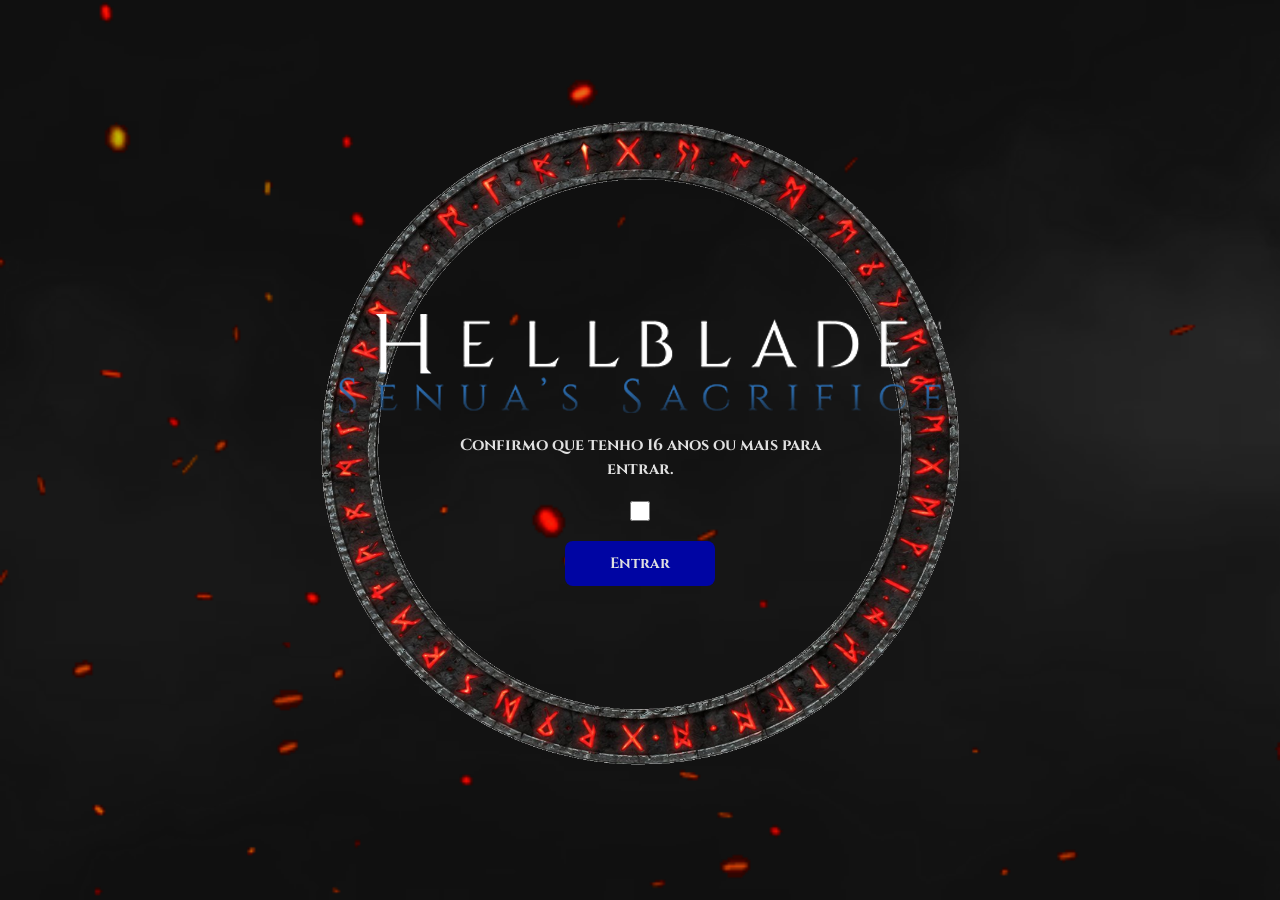
<file: index.html>
<!DOCTYPE html>
<html lang="pt-br">

<head>
    <meta charset="UTF-8">
    <meta name="viewport" content="width=device-width, initial-scale=1.0">
    <title>HellBlade Senua's Sacrifice</title>
    <link rel="stylesheet" href="css/style.css">
    <script src="js/script.js"></script>
    <link rel="icon" type="image/logo" href="images/icon-logo.png">
</head>

<body>
    <section class="tela-entrada">

        <main class="box-confirmacao">

            <img id="logo" src="images/logo.png" alt="Logo do site">

            <label for="confirmacao">
                Confirmo que tenho 16 anos ou mais para entrar.
            </label>

            <input type="checkbox" id="confirmacao">

            <button onclick="entrarSite()">
                Entrar
            </button>

        </main>
    </section>
</body>

</html>
</file>
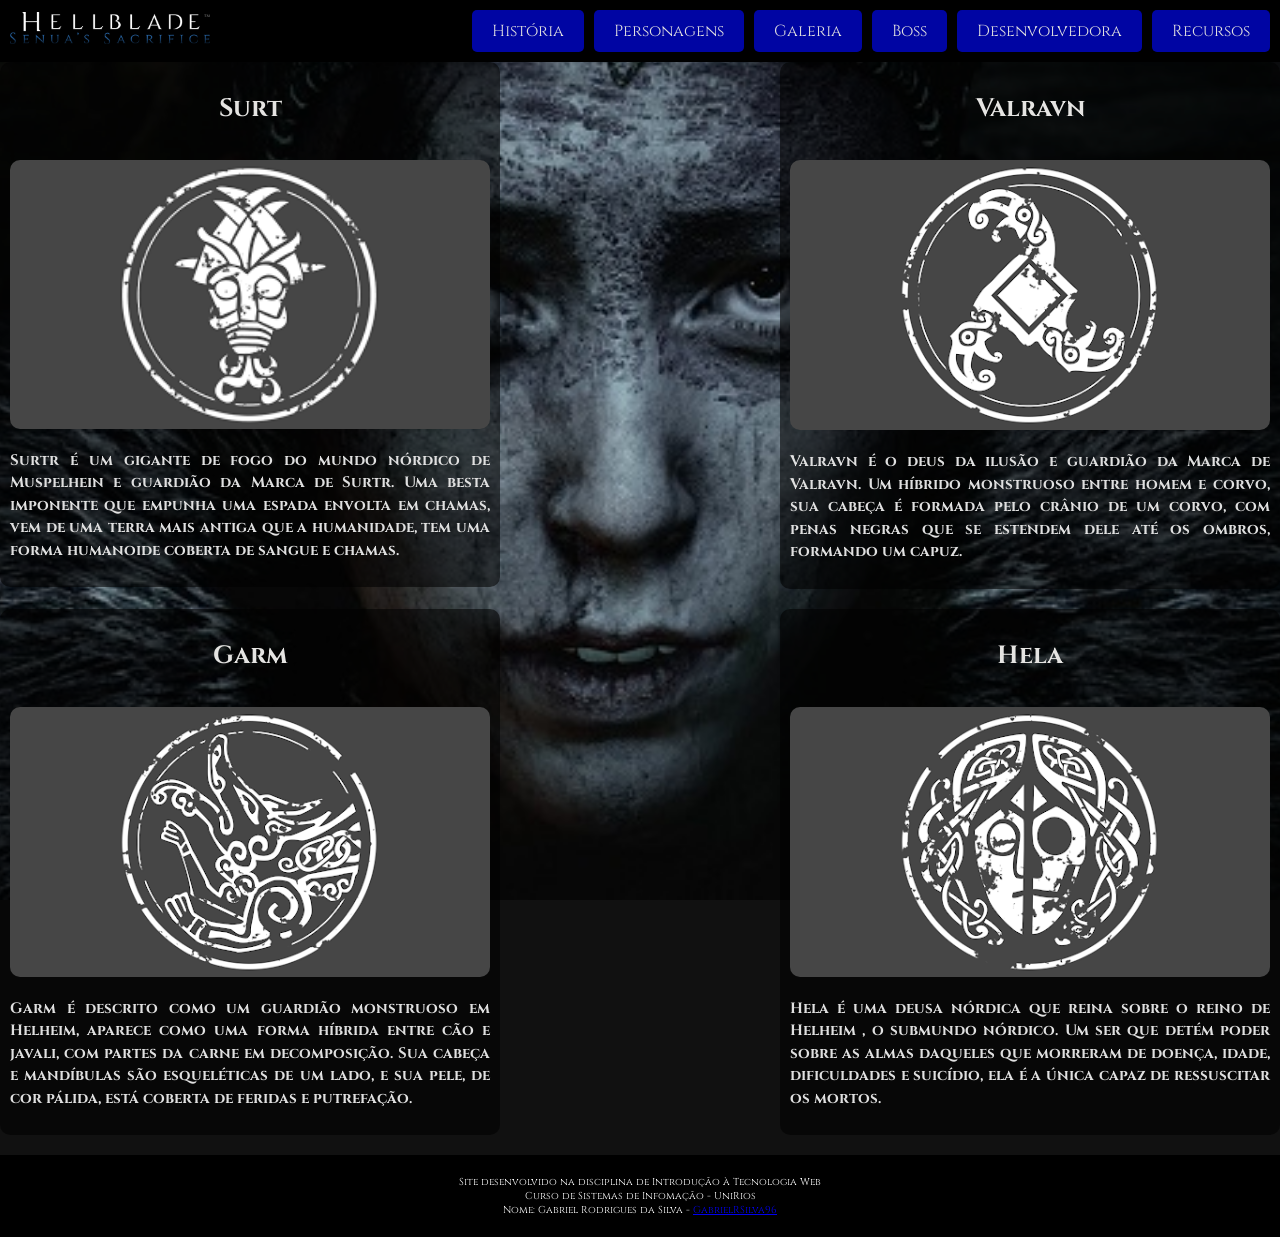
<file: pages/boss.html>
<!DOCTYPE html>
<html lang="pt-br">

<head>
    <meta charset="UTF-8">
    <meta name="viewport" content="width=device-width, initial-scale=1.0">
    <title>HellBlade Senua's Sacrifice</title>
    <link rel="stylesheet" href="../css/style.css">
    <link rel="stylesheet" href="../plugins/bxslider.css">
    <link rel="stylesheet" href="../plugins/magnific-popup.css">
    <script src="../plugins/jquery.min.js"></script>
    <script src="../plugins/magnific-popup.js"></script>
    <script src="../plugins/bxslider.min.js"></script>
    <script src="../js/script.js"></script>
    <link rel="icon" type="image/logo" href="../images/icon-logo.png">
</head>

<body>
    <header id="cabecalho">

        <div class="container">
            <a href="../pages/intro.html"><img src="../images/logo.png" alt="logo do site" class="logo"></a>
            <button class="menu-toggle">
                ☰
            </button>
            <nav id="menu">
                <nav id="menu">
                    <ul>
                        <li><a href="../pages/historia.html">História</a></li>
                        <li><a href="../pages/personagens.html">Personagens</a></li>
                        <li><a href="../pages/galeria.html">Galeria</a></li>
                        <li><a href="../pages/boss.html">Boss</a></li>
                        <li><a href="../pages/desenvolvedora.html">Desenvolvedora</a></li>
                        <li><a href="../pages/recursos.html">Recursos</a></li>
                    </ul>
                </nav>
            </nav>
        </div>
    </header>

    <section id="fotos">
        <main id="boss-page">
            <div class="boss-container">
                <div class="esquerda">
                    <h2>Surt</h2>
                    <a href="../images/boss/surt_infinite.gif"><img src="../images/boss/surt-simb.png" title="Clique para visualizar" alt="boss1"></a>
                    <p>Surtr é um gigante de fogo do mundo nórdico de Muspelhein e guardião da Marca de Surtr. Uma besta
                        imponente que empunha uma espada envolta em chamas, vem de uma terra mais antiga que a
                        humanidade, tem uma forma humanoide coberta de sangue e chamas.</p>
                </div>
                <div class="direita">
                    <h2>Valravn</h2>
                    <a href="../images/boss/valravn.gif"><img src="../images/boss/valravn-simb.png" title="Clique para visualizar" alt="boss2"></a>
                    <p>Valravn é o deus da ilusão e guardião da Marca de Valravn. Um híbrido monstruoso entre homem e
                        corvo, sua cabeça é formada pelo crânio de um corvo, com penas negras que se estendem dele até
                        os ombros, formando um capuz.</p>
                </div>
            </div>
            <div class="boss-container">
                <div class="esquerda">
                    <h2>Garm</h2>
                    <a href="../images/boss/garm.gif"><img src="../images/boss/garm-simb.png"  title="Clique para visualizar" alt="boss3"></a>
                    <p>Garm é descrito como um guardião monstruoso em Helheim, aparece como uma forma híbrida entre cão
                        e javali, com partes da carne em decomposição. Sua cabeça e mandíbulas são esqueléticas de um
                        lado, e sua pele, de cor pálida, está coberta de feridas e putrefação.</p>
                </div>
                <div class="direita">
                    <h2>Hela</h2>
                    <a href="../images/boss/hela.gif"><img src="../images/boss/hela-simb.png" title="Clique para visualizar" alt="boss4"></a>
                    <p>Hela é uma deusa nórdica que reina sobre o reino de Helheim , o submundo nórdico. Um ser que
                        detém poder sobre as almas daqueles que morreram de doença, idade, dificuldades e suicídio, ela
                        é a única capaz de ressuscitar os mortos.</p>
                </div>
            </div>
        </main>
    </section>

    <footer id="rodape">
        <span>Site desenvolvido na disciplina de Introdução à Tecnologia Web <br>
            Curso de Sistemas de Infomação - UniRios<br>
            Nome: Gabriel Rodrigues da Silva - <a href="https://github.com/" target="_blank">GabrielRSilva96</a>
        </span>
    </footer>
</body>

</html>
</file>
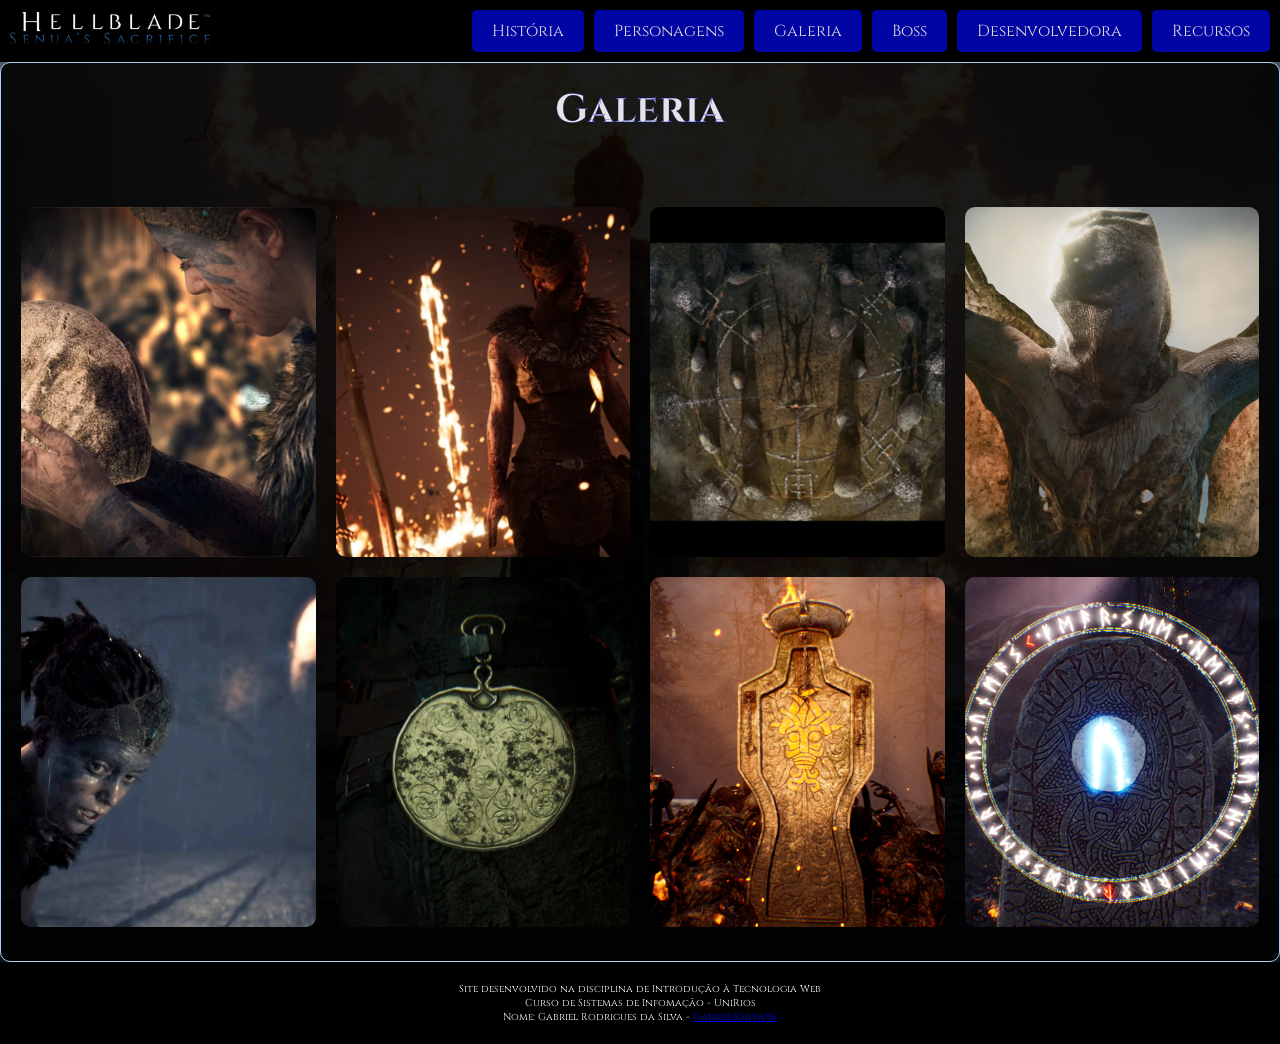
<file: pages/galeria.html>
<!DOCTYPE html>
<html lang="pt-br">

<head>
    <meta charset="UTF-8">
    <meta name="viewport" content="width=device-width, initial-scale=1.0">
    <title>HellBlade Senua's Sacrifice</title>
    <link rel="stylesheet" href="../css/style.css">
    <link rel="stylesheet" href="../plugins/bxslider.css">
    <link rel="stylesheet" href="../plugins/magnific-popup.css">
    <script src="../plugins/jquery.min.js"></script>
    <script src="../plugins/magnific-popup.js"></script>
    <script src="../plugins/bxslider.min.js"></script>
    <script src="../js/script.js"></script>
    <link rel="icon" type="image/logo" href="../images/icon-logo.png">
</head>

<body>
    <header id="cabecalho">
        <div class="container">
            <a href="../pages/intro.html"><img src="../images/logo.png" alt="Logo do site" class="logo"></a>
            <button class="menu-toggle">
                ☰
            </button>
            <nav id="menu">
                <nav id="menu">
                    <ul>
                        <li><a href="../pages/historia.html">História</a></li>
                        <li><a href="../pages/personagens.html">Personagens</a></li>
                        <li><a href="../pages/galeria.html">Galeria</a></li>
                        <li><a href="../pages/boss.html">Boss</a></li>
                        <li><a href="../pages/desenvolvedora.html">Desenvolvedora</a></li>
                        <li><a href="../pages/recursos.html">Recursos</a></li>
                    </ul>
                </nav>
            </nav>
        </div>
    </header>


    <section id="galeria">

        <main id=galeria-conteudo class="galeria">

            <h1 id="titulo">Galeria</h1>

            <div class="galeria-grid">

                <div class="item">
                    <a href="../images/galeria/galeria2.avif" title="Senua segurando a cabeça de seu amado">
                        <img src="../images/galeria/galeria2.avif" alt="foto1">
                    </a>

                </div>

                <div class="item">
                    <a href="../images/galeria/galeria3.avif" title="Vilarejo em chamas">
                        <img src="../images/galeria/galeria3.avif" alt="foto2">
                    </a>
                </div>

                <div class="item">
                    <a href="../images/galeria/sacrificio-local.jpg" title="Local de Sacrifício">
                        <img src="../images/galeria/sacrificio-local.jpg" alt="foto3">
                    </a>
                </div>

                <div class="item">
                    <a href="../images/galeria/dillion-sacrificado.jpg" title="Sacrifício de Dillion - Águia de Sangue">
                        <img src="../images/galeria/dillion-sacrificado.jpg" alt="foto4">
                    </a>
                </div>

                <div class="item">
                    <a href="../images/galeria/senuaponte.jpg" title="Ponte para Hell">
                        <img src="../images/galeria/senuaponte.jpg" alt="foto5">
                    </a>
                </div>

                <div class="item">
                    <a href="../images/galeria/espelho.webp" title="Espelho de Druth">
                        <img src="../images/galeria/espelho.webp" alt="foto6">
                    </a>
                </div>

                <div class="item">
                    <a href="../images/galeria/altar_surt.png" title="Altar de sacrifício ao deus Surt">
                        <img src="../images/galeria/altar_surt.png" alt="foto7">
                    </a>
                </div>

                <div class="item">
                    <a href="../images/galeria/runas.png" title="Pedras da sabedoria">
                        <img src="../images/galeria/runas.png" alt="foto8">
                    </a>
                </div>

            </div>
        </main>
    </section>

    <footer id="rodape">
        <span>Site desenvolvido na disciplina de Introdução à Tecnologia Web <br>
            Curso de Sistemas de Infomação - UniRios<br>
            Nome: Gabriel Rodrigues da Silva - <a href="https://github.com/" target="_blank">GabrielRSilva96</a>
        </span>
    </footer>
</body>

</html>
</file>
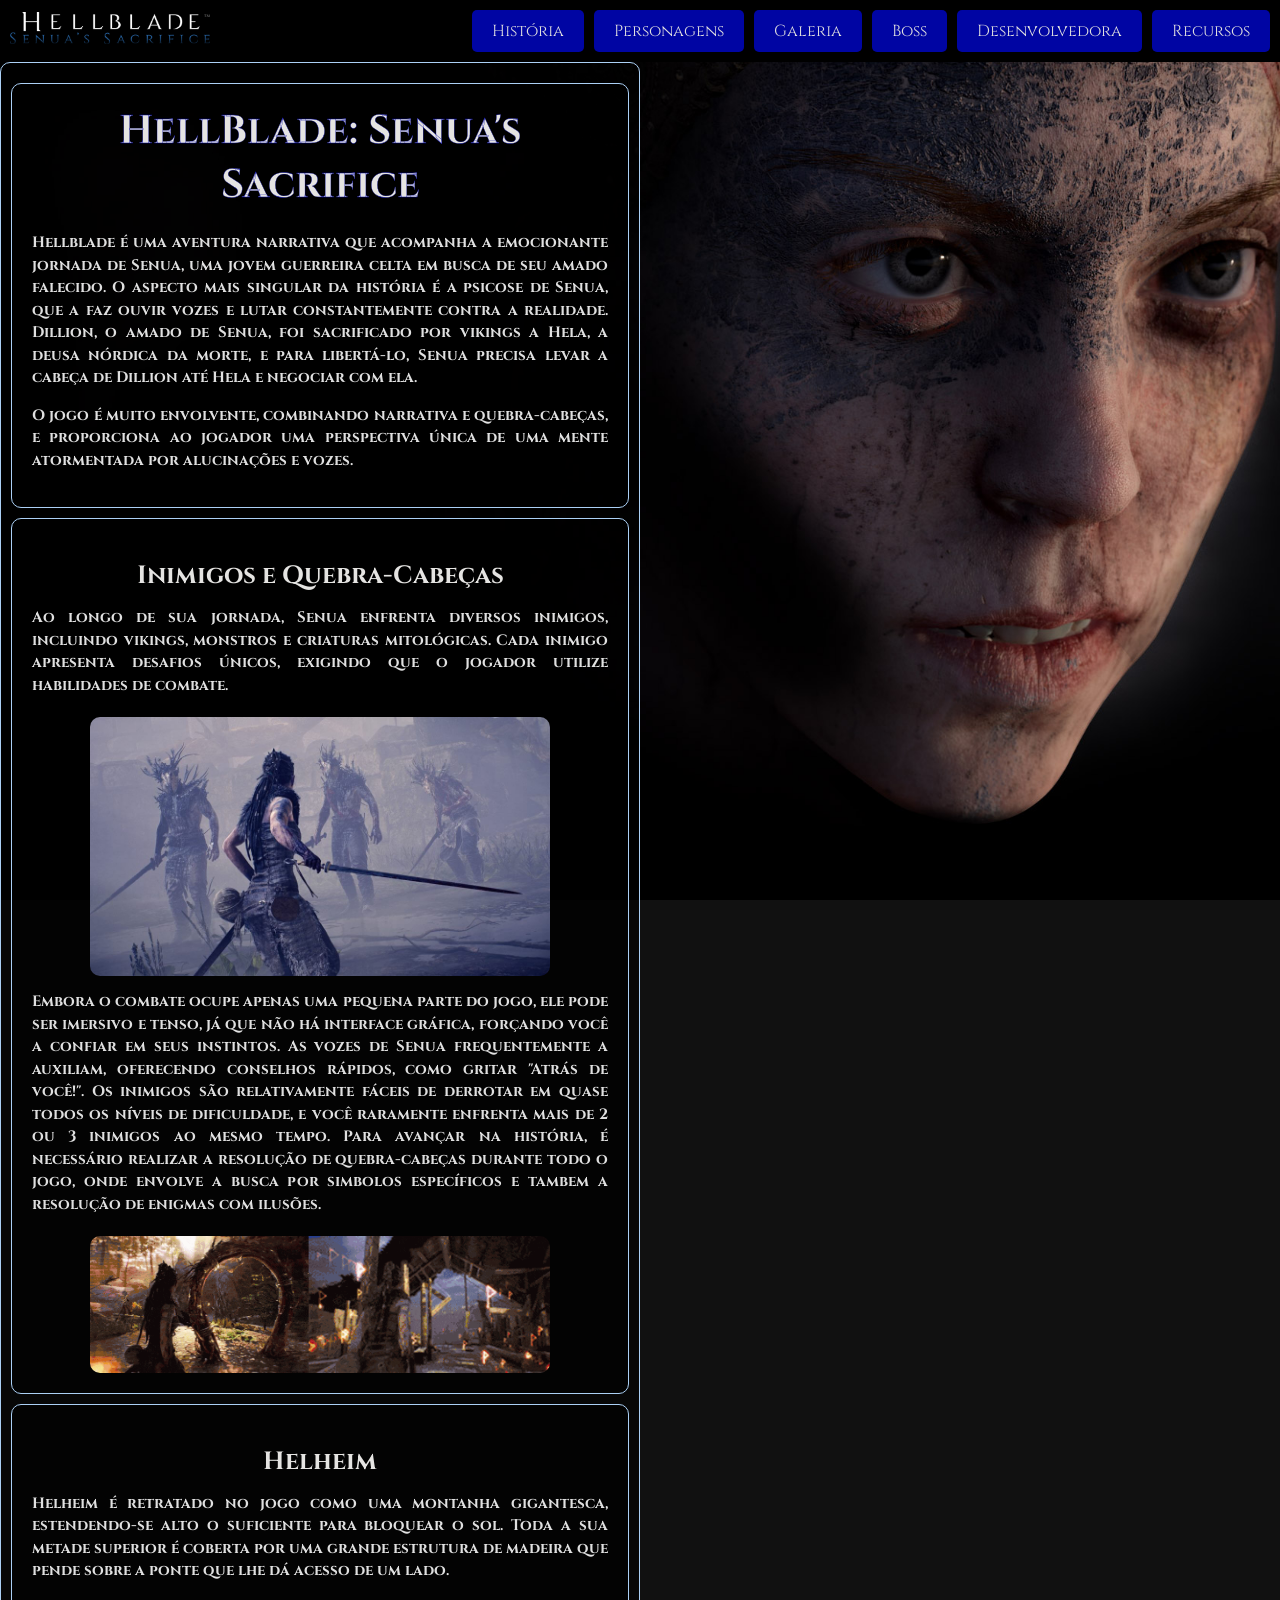
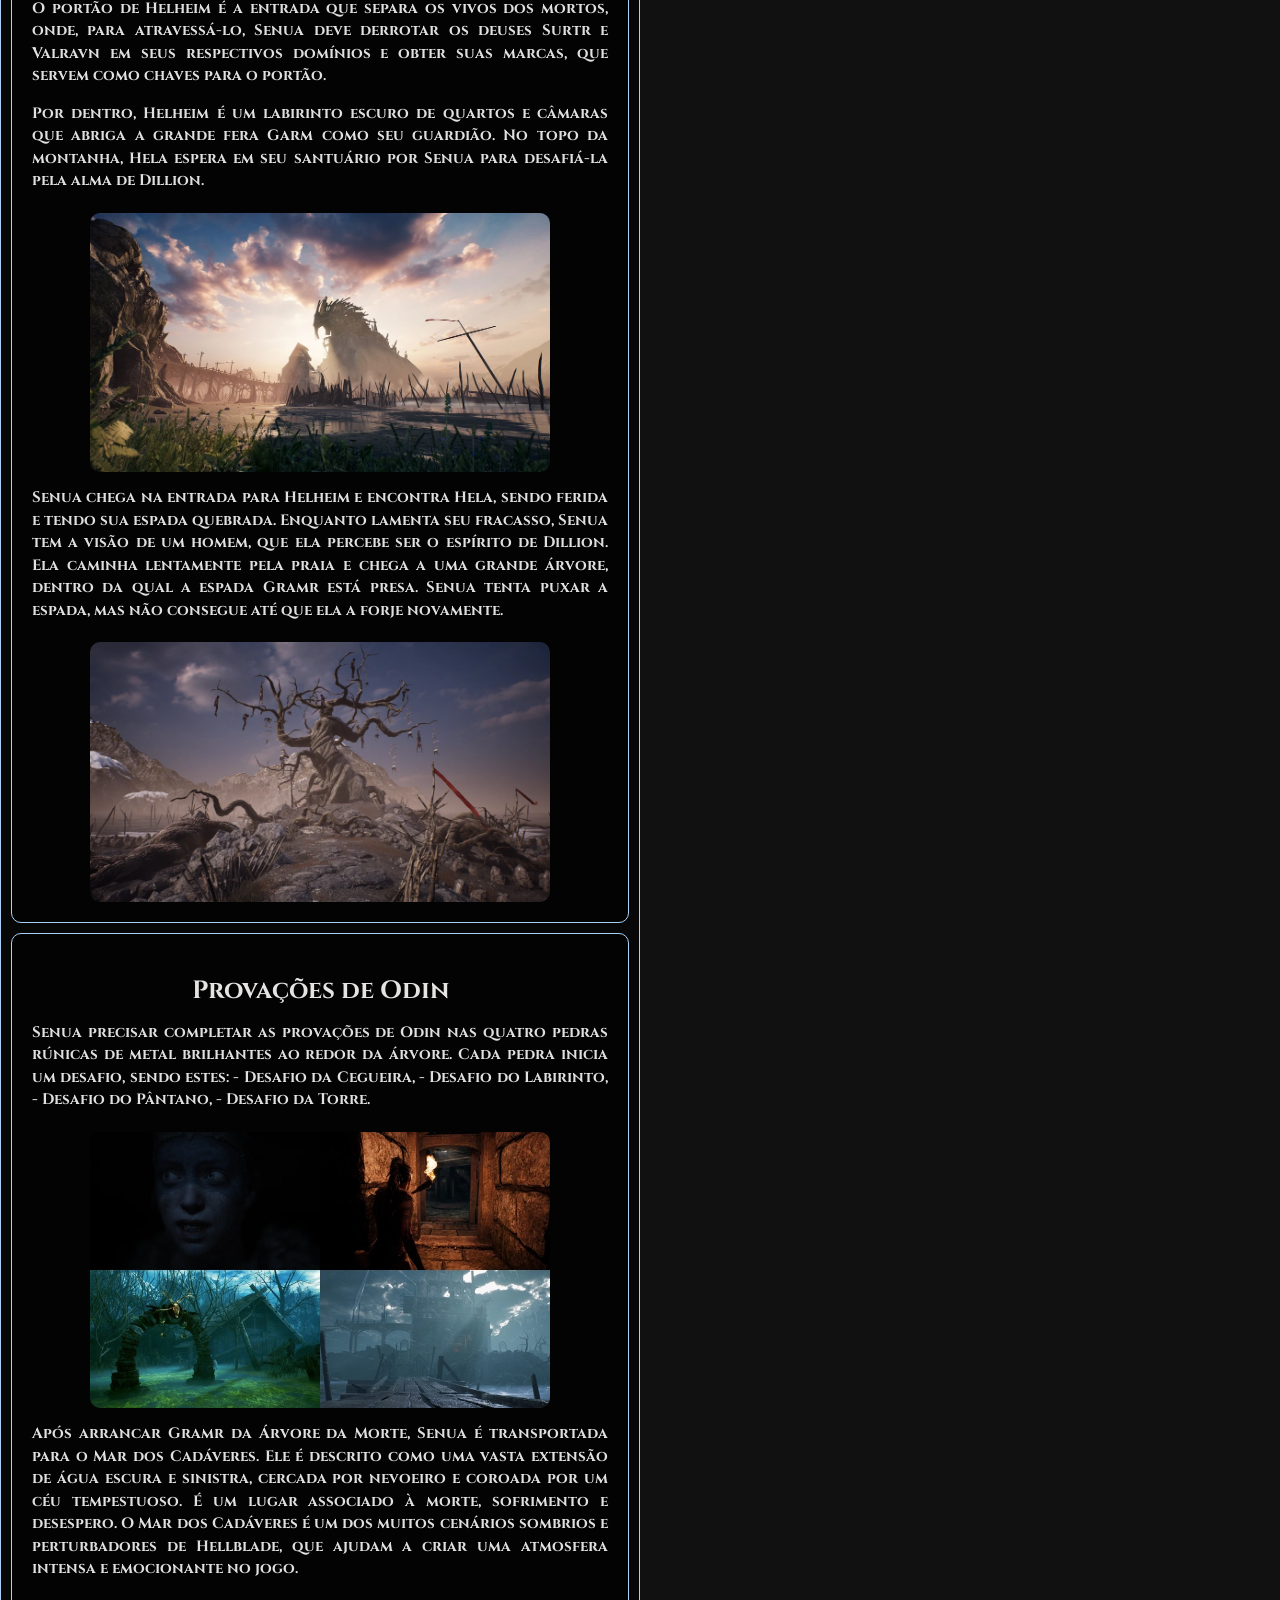
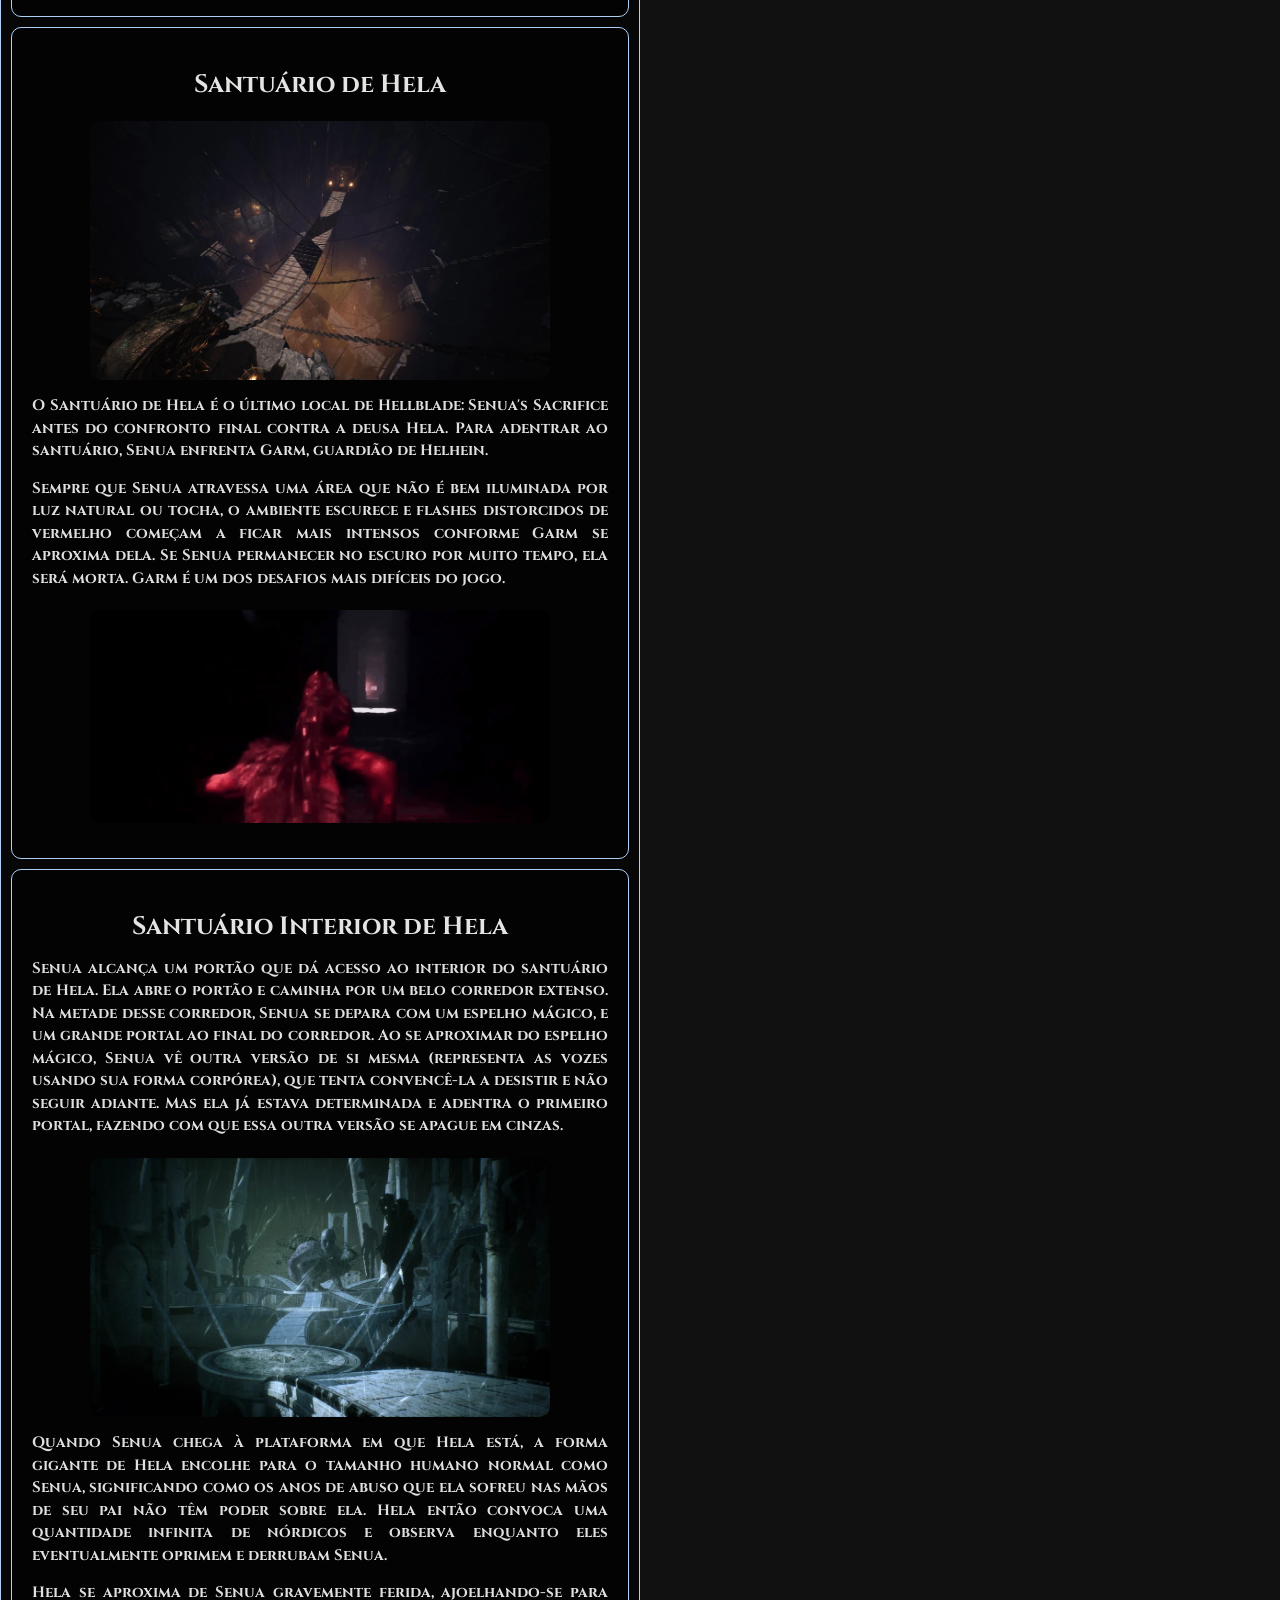
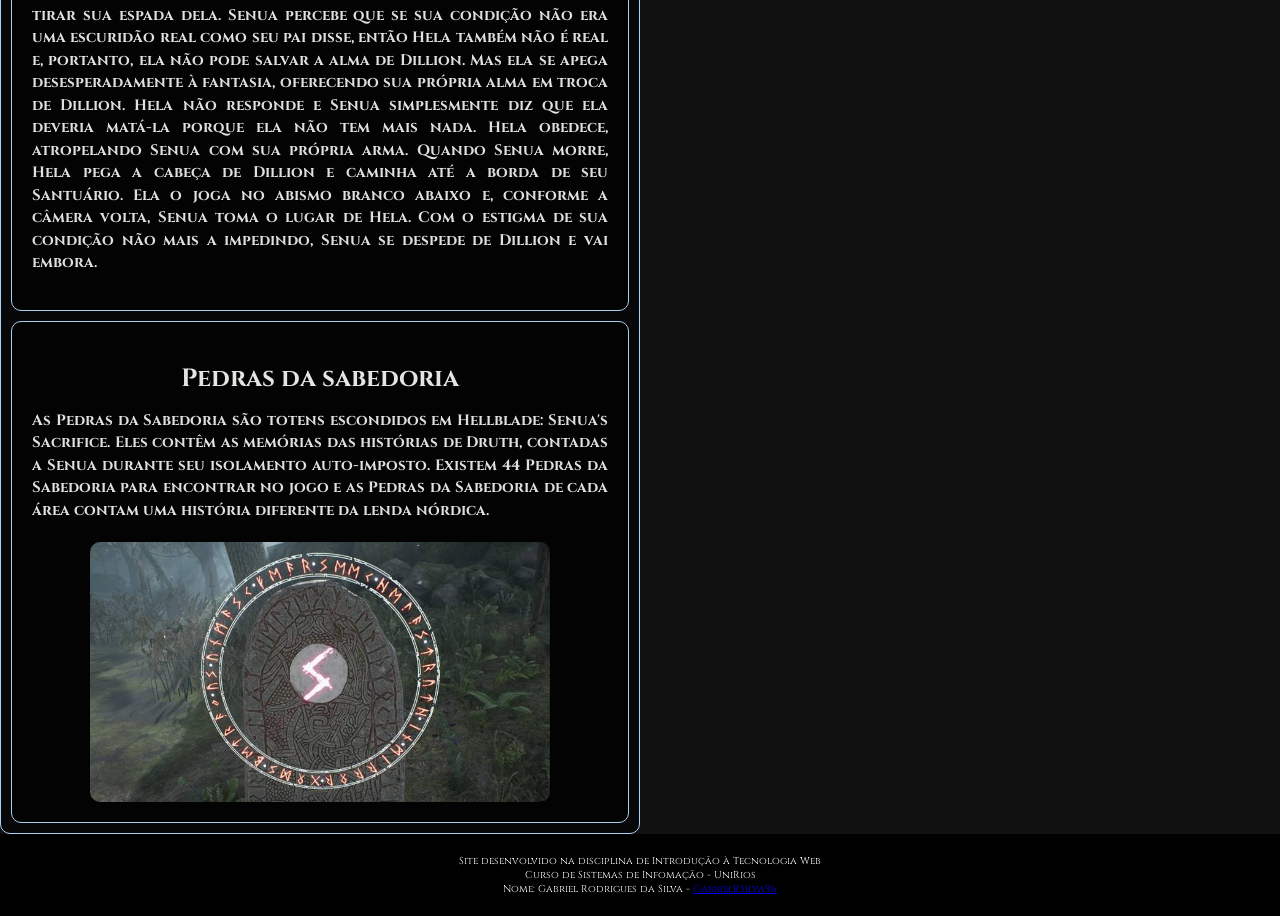
<file: pages/historia.html>
<!DOCTYPE html>
<html lang="pt-br">

<head>
    <meta charset="UTF-8">
    <meta name="viewport" content="width=device-width, initial-scale=1.0">
    <title>HellBlade Senua's Sacrifice</title>
    <link rel="stylesheet" href="../css/style.css">
    <script src="../js/script.js"></script>
    <link rel="icon" type="image/logo" href="../images/icon-logo.png">
</head>

<body>
    <header id="cabecalho">
        <div class="container">
            <a href="../pages/intro.html"><img src="../images/logo.png" alt="logo do site" class="logo"></a>
            <button class="menu-toggle">
                ☰
            </button>
            <nav id="menu">
                <ul>
                    <li><a href="../pages/historia.html">História</a></li>
                    <li><a href="../pages/personagens.html">Personagens</a></li>
                    <li><a href="../pages/galeria.html">Galeria</a></li>
                    <li><a href="../pages/boss.html">Boss</a></li>
                    <li><a href="../pages/desenvolvedora.html">Desenvolvedora</a></li>
                    <li><a href="../pages/recursos.html">Recursos</a></li>
                </ul>
            </nav>
        </div>
    </header>

    <section id="home">
        <div class="historia">
            <main>
                <div class="conteudo">
                    <h1>HellBlade: Senua's Sacrifice</h1>
                    <p>Hellblade é uma aventura narrativa que acompanha a emocionante jornada de Senua, uma jovem
                        guerreira
                        celta em busca de seu amado falecido. O aspecto mais singular da história é a psicose de Senua,
                        que
                        a faz ouvir vozes e lutar constantemente contra a realidade. Dillion, o amado de Senua,
                        foi sacrificado por vikings a Hela, a deusa nórdica da morte, e para libertá-lo, Senua precisa
                        levar
                        a cabeça de Dillion até Hela e negociar com ela.</p>
                    <p>O jogo é muito envolvente, combinando narrativa e quebra-cabeças, e proporciona ao jogador uma
                        perspectiva única de uma mente atormentada por alucinações e vozes.</p>
                </div>
                <div class="conteudo">
                    <h2>Inimigos e Quebra-Cabeças</h2>
                    <p>Ao longo de sua jornada, Senua enfrenta diversos inimigos, incluindo vikings, monstros e
                        criaturas
                        mitológicas. Cada inimigo apresenta desafios únicos, exigindo que o jogador utilize habilidades
                        de
                        combate.</p>
                    <img src="../images/historia/inimigos.jpg" alt="inimigos do jogo">
                    <p>Embora o combate ocupe apenas uma pequena parte do jogo, ele pode ser imersivo e tenso, já que
                        não há
                        interface gráfica, forçando você a confiar em seus instintos. As vozes de Senua frequentemente a
                        auxiliam, oferecendo conselhos rápidos, como gritar "Atrás de você!". Os inimigos são
                        relativamente
                        fáceis de derrotar em quase todos os níveis de dificuldade, e você raramente enfrenta mais de 2
                        ou 3
                        inimigos ao mesmo tempo. Para avançar na história, é necessário realizar a resolução de
                        quebra-cabeças durante todo o jogo, onde envolve a busca por simbolos específicos e tambem a
                        resolução de enigmas com ilusões. </p>
                    <img src="../images/historia/sequencia.gif" alt="desafios do jogo">
                </div>
                <div class="conteudo">
                    <h2>Helheim</h2>
                    <p>Helheim é retratado no jogo como uma montanha gigantesca, estendendo-se alto o suficiente para
                        bloquear o sol. Toda a sua metade superior é coberta por uma grande estrutura de madeira que
                        pende
                        sobre a ponte que lhe dá acesso de um lado.
                    </p>
                    <p>O portão de Helheim é a entrada que
                        separa os vivos
                        dos mortos, onde, para atravessá-lo, Senua deve derrotar os deuses Surtr e Valravn em seus
                        respectivos
                        domínios e
                        obter suas marcas, que servem como chaves para o portão.
                    </p>
                    <p>Por dentro, Helheim é um labirinto
                        escuro de quartos e câmaras que abriga a grande fera
                        Garm como seu guardião. No topo da montanha, Hela espera em seu
                        santuário por Senua para desafiá-la pela alma de Dillion.
                    </p>
                    <img src="../images/historia/helheim.webp" alt="helheim">
                    <p>Senua chega na entrada para Helheim e encontra Hela, sendo ferida e tendo sua espada quebrada.
                        Enquanto lamenta seu fracasso, Senua tem a visão de um homem, que ela percebe ser o espírito de
                        Dillion. Ela caminha lentamente pela praia e chega a uma grande árvore, dentro da qual a espada
                        Gramr está presa. Senua tenta puxar a espada, mas não consegue até que ela a forje novamente.
                    </p>
                    <img src="../images/historia/arvore-da-morte.webp" alt="arvore">
                </div>
                <div class="conteudo">
                    <h2>Provações de Odin</h2>
                    <p> Senua precisar completar as provações de Odin nas quatro pedras rúnicas de metal brilhantes ao
                        redor da árvore. Cada pedra inicia um desafio, sendo estes: - Desafio da Cegueira, - Desafio do
                        Labirinto, - Desafio do Pântano, - Desafio da
                        Torre.
                    </p>
                    <img src="../images/historia/desafios_odin.jpg" alt="provação">
                    <p>Após arrancar Gramr da Árvore da Morte, Senua é transportada para o Mar dos Cadáveres. Ele é
                        descrito como uma vasta extensão de água escura e sinistra, cercada por nevoeiro e coroada por
                        um céu tempestuoso. É um lugar associado à morte, sofrimento e desespero. O Mar dos Cadáveres é
                        um dos muitos cenários sombrios e perturbadores de Hellblade, que ajudam a criar uma atmosfera
                        intensa e emocionante no jogo.</p>
                </div>
                <div class="conteudo">
                    <h2>Santuário de Hela</h2>
                    <img src="../images/historia/santuario.webp" alt="">
                    <p>O Santuário de Hela é o último local de Hellblade: Senua's Sacrifice antes do confronto final
                        contra a deusa Hela. Para adentrar ao santuário, Senua enfrenta Garm, guardião de Helhein.
                    </p>
                    <p>Sempre que Senua atravessa uma área que não é bem iluminada por luz natural ou tocha, o ambiente
                        escurece e flashes distorcidos de vermelho começam a ficar mais intensos conforme Garm se
                        aproxima dela. Se Senua permanecer no escuro por muito tempo, ela será morta. Garm é um dos
                        desafios mais difíceis do jogo.
                        <img src="../images/historia/flashes.gif" alt="garm">
                    </p>
                </div>
                <div class="conteudo">
                    <h2>Santuário Interior de Hela</h2>
                    <p>Senua alcança um portão que dá acesso ao interior do santuário de Hela. Ela abre o portão e
                        caminha por um belo corredor extenso. Na metade desse corredor, Senua se depara com um espelho
                        mágico, e um grande portal ao final do corredor. Ao se aproximar do espelho mágico, Senua vê
                        outra versão de si mesma (representa as vozes usando sua forma corpórea), que tenta convencê-la
                        a desistir e não seguir adiante. Mas ela já estava determinada e adentra o primeiro portal,
                        fazendo com que essa outra versão se apague em cinzas.</p>
                    <img src="../images/historia/interior_sant.webp" alt="interior do santuario">
                    <p>Quando Senua chega à plataforma em que Hela está, a forma gigante de Hela encolhe para o tamanho
                        humano normal como Senua, significando como os anos de abuso que ela sofreu nas mãos de seu pai
                        não têm poder sobre ela. Hela então convoca uma quantidade infinita de nórdicos e observa
                        enquanto eles eventualmente oprimem e derrubam Senua.</p>
                    <p>Hela se aproxima de Senua gravemente ferida, ajoelhando-se para tirar sua espada dela. Senua
                        percebe que se sua condição não era uma escuridão real como seu pai disse, então Hela também não
                        é real e, portanto, ela não pode salvar a alma de Dillion. Mas ela se apega desesperadamente à
                        fantasia, oferecendo sua própria alma em troca de Dillion. Hela não responde e Senua
                        simplesmente diz que ela deveria matá-la porque ela não tem mais nada. Hela obedece, atropelando
                        Senua com sua própria arma.
                        Quando Senua morre, Hela pega a cabeça de Dillion e caminha até a borda de seu Santuário. Ela o
                        joga no abismo branco abaixo e, conforme a câmera volta, Senua toma o lugar de Hela. Com o
                        estigma de sua condição não mais a impedindo, Senua se despede de Dillion e vai embora.
                    </p>
                </div>
                <div class="conteudo">
                    <h2>Pedras da sabedoria</h2>
                    <p>As Pedras da Sabedoria são totens escondidos em Hellblade: Senua's Sacrifice. Eles contêm as
                        memórias das histórias de Druth, contadas a Senua durante seu isolamento auto-imposto. Existem
                        44 Pedras da Sabedoria para encontrar no jogo e as Pedras da Sabedoria de cada área contam uma
                        história diferente da lenda nórdica.</p>
                    <img src="../images/runas.jpg" alt="runas">
                </div>
            </main>
        </div>
    </section>

    <footer id="rodape">
        <span>Site desenvolvido na disciplina de Introdução à Tecnologia Web <br>
            Curso de Sistemas de Infomação - UniRios<br>
            Nome: Gabriel Rodrigues da Silva - <a href="https://github.com/" target="_blank">GabrielRSilva96</a>
        </span>
    </footer>
</body>

</html>
</file>
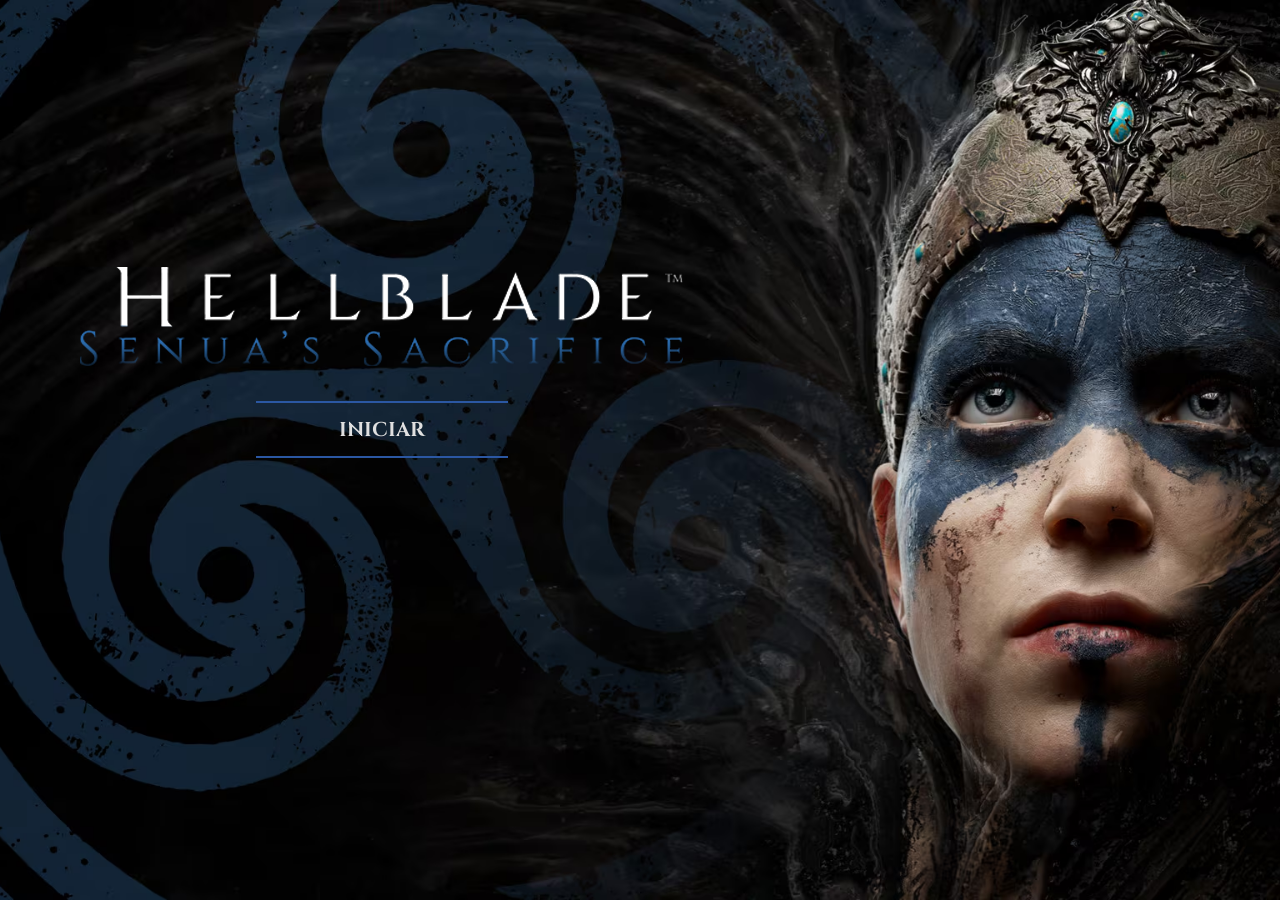
<file: pages/intro.html>
<!DOCTYPE html>
<html lang="pt-br">

<head>
    <meta charset="UTF-8">
    <meta name="viewport" content="width=device-width, initial-scale=1.0">
    <title>HellBlade Senua's Sacrifice</title>
    <link rel="stylesheet" href="../css/style.css">
    <script src="../js/script.js"></script>
    <link rel="icon" type="image/logo" href="../images/icon-logo.png">
</head>

<body>
    <section id="intro">

        <main>
            <div class="entrar">
                <img id="logo" src="../images/logo.png" alt="logo do site">
                <a class="botao" href="../pages/historia.html">
                    INICIAR
                </a>
            </div>
        </main>


    </section>

</body>

</html>
</file>
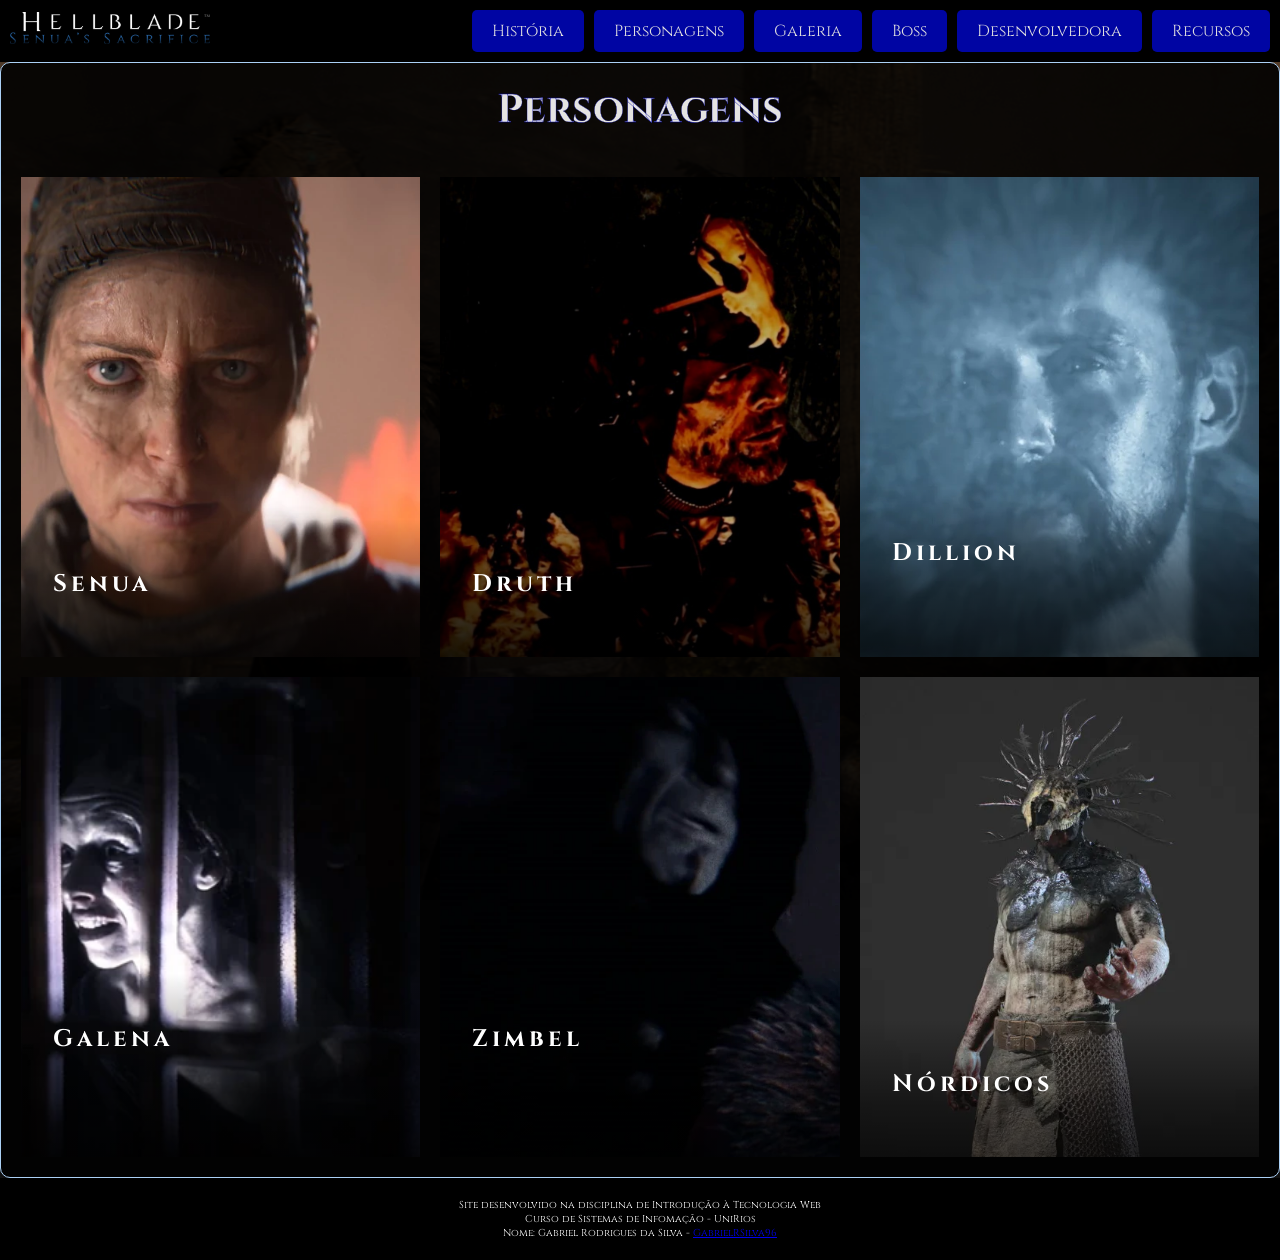
<file: pages/personagens.html>
<!DOCTYPE html>
<html lang="pt-br">

<head>
    <meta charset="UTF-8">
    <meta name="viewport" content="width=device-width, initial-scale=1.0">
    <title>HellBlade Senua's Sacrifice</title>
    <link rel="stylesheet" href="../css/style.css">
    <link rel="stylesheet" href="../plugins/bxslider.css">
    <link rel="stylesheet" href="../plugins/magnific-popup.css">
    <script src="../plugins/jquery.min.js"></script>
    <script src="../plugins/magnific-popup.js"></script>
    <script src="../plugins/bxslider.min.js"></script>
    <script src="../js/script.js"></script>
    <link rel="icon" type="image/logo" href="../images/icon-logo.png">
</head>

<body>
    <header id="cabecalho">
        <div class="container">
            <a href="../pages/intro.html"><img src="../images/logo.png" alt="Logo do site" class="logo"></a>
            <button class="menu-toggle">
                ☰
            </button>
            <nav id="menu">
                <ul>
                    <li><a href="../pages/historia.html">História</a></li>
                    <li><a href="../pages/personagens.html">Personagens</a></li>
                    <li><a href="../pages/galeria.html">Galeria</a></li>
                    <li><a href="../pages/boss.html">Boss</a></li>
                    <li><a href="../pages/desenvolvedora.html">Desenvolvedora</a></li>
                    <li><a href="../pages/recursos.html">Recursos</a></li>
                </ul>
            </nav>
        </div>
    </header>
    <section id="personagens">

        <main class="perso">

            <h1 id="titulo">Personagens</h1>

            <div class="personagens-grid">

                <div class="personagem-card">
                    <a href="../images/personagens/senua.webp"><img src="../images/personagens/senua.webp"
                            alt="senua"></a>
                    <div class="personagem-overlay">
                        <div class="personagem-linha"></div>
                        <h3>Senua</h3>
                        <p>Senua é uma guerreira picta com uma vida conturbada, exacerbada por uma grave psicose</p>
                    </div>
                </div>

                <div class="personagem-card">
                    <a href="../images/personagens/druth.jpg"><img src="../images/personagens/druth.jpg"
                            alt="druth"></a>
                    <div class="personagem-overlay">
                        <div class="personagem-linha"></div>
                        <h3>Druth</h3>
                        <p>Druth aparece em Hellblade: Senua's Sacrifice como uma lembrança vívida das memórias de Senua
                            sobre ele.</p>
                    </div>
                </div>

                <div class="personagem-card">
                    <a href="../images/personagens/dillion.webp"><img src="../images/personagens/dillion.webp"
                            alt="dillion"></a>
                    <div class="personagem-overlay">
                        <div class="personagem-linha"></div>
                        <h3>Dillion</h3>
                        <p>Dillion era filho de um chefe dos celtas, amigo e amante de Senua. Embora Dillion não faça
                            uma
                            aparição física durante o jogo fora de sua cabeça, ele aparece em muitas das memórias de
                            Senua
                        </p>
                    </div>
                </div>

                <div class="personagem-card">
                    <a href="../images/personagens/galenaq.webp"><img src="../images/personagens/galena.webp"
                            alt="galena"></a>
                    <div class="personagem-overlay">
                        <div class="personagem-linha"></div>
                        <h3>Galena</h3>
                        <p>Galena era uma mulher picta, esposa de Zynbel e mãe de Senua. Assim como sua filha, ela
                            também
                            sofria de uma forma de psicose, fazendo-a ouvir vozes e ver rostos ao seu redor. Motivo que
                            causou sua morte, foi queimada viva!</p>
                    </div>
                </div>

                <div class="personagem-card">
                    <a href="../images/personagens/zynbel.webp"><img src="../images/personagens/zynbel.webp"
                            alt="zimbel"></a>
                    <div class="personagem-overlay">
                        <div class="personagem-linha"></div>
                        <h3>Zimbel</h3>
                        <p>Zynbel é um druida, marido de Galena e pai de Senua. Um homem devotamente fanático em suas
                            crenças, ele viu sua esposa e filha infectadas com uma maldição que só poderia ser redimida
                            por
                            meio do apaziguamento de seus deuses.</p>
                    </div>
                </div>

                <div class="personagem-card">
                    <a href="../images/personagens/nordicos.webp"><img src="../images/personagens/nordicos.webp"
                            alt="nordicos"></a>
                    <div class="personagem-overlay">
                        <div class="personagem-linha"></div>
                        <h3>Nórdicos</h3>
                        <p>Os nórdicos são responsáveis ​​pela invasão da vila de Senua e pelo assassinato de seu
                            amante,
                            Dillion.</p>
                    </div>
                </div>
            </div>
        </main>
    </section>

    <footer id="rodape">
        <span>Site desenvolvido na disciplina de Introdução à Tecnologia Web <br>
            Curso de Sistemas de Infomação - UniRios<br>
            Nome: Gabriel Rodrigues da Silva - <a href="https://github.com/" target="_blank">GabrielRSilva96</a>
        </span>
    </footer>
</body>

</html>
</file>
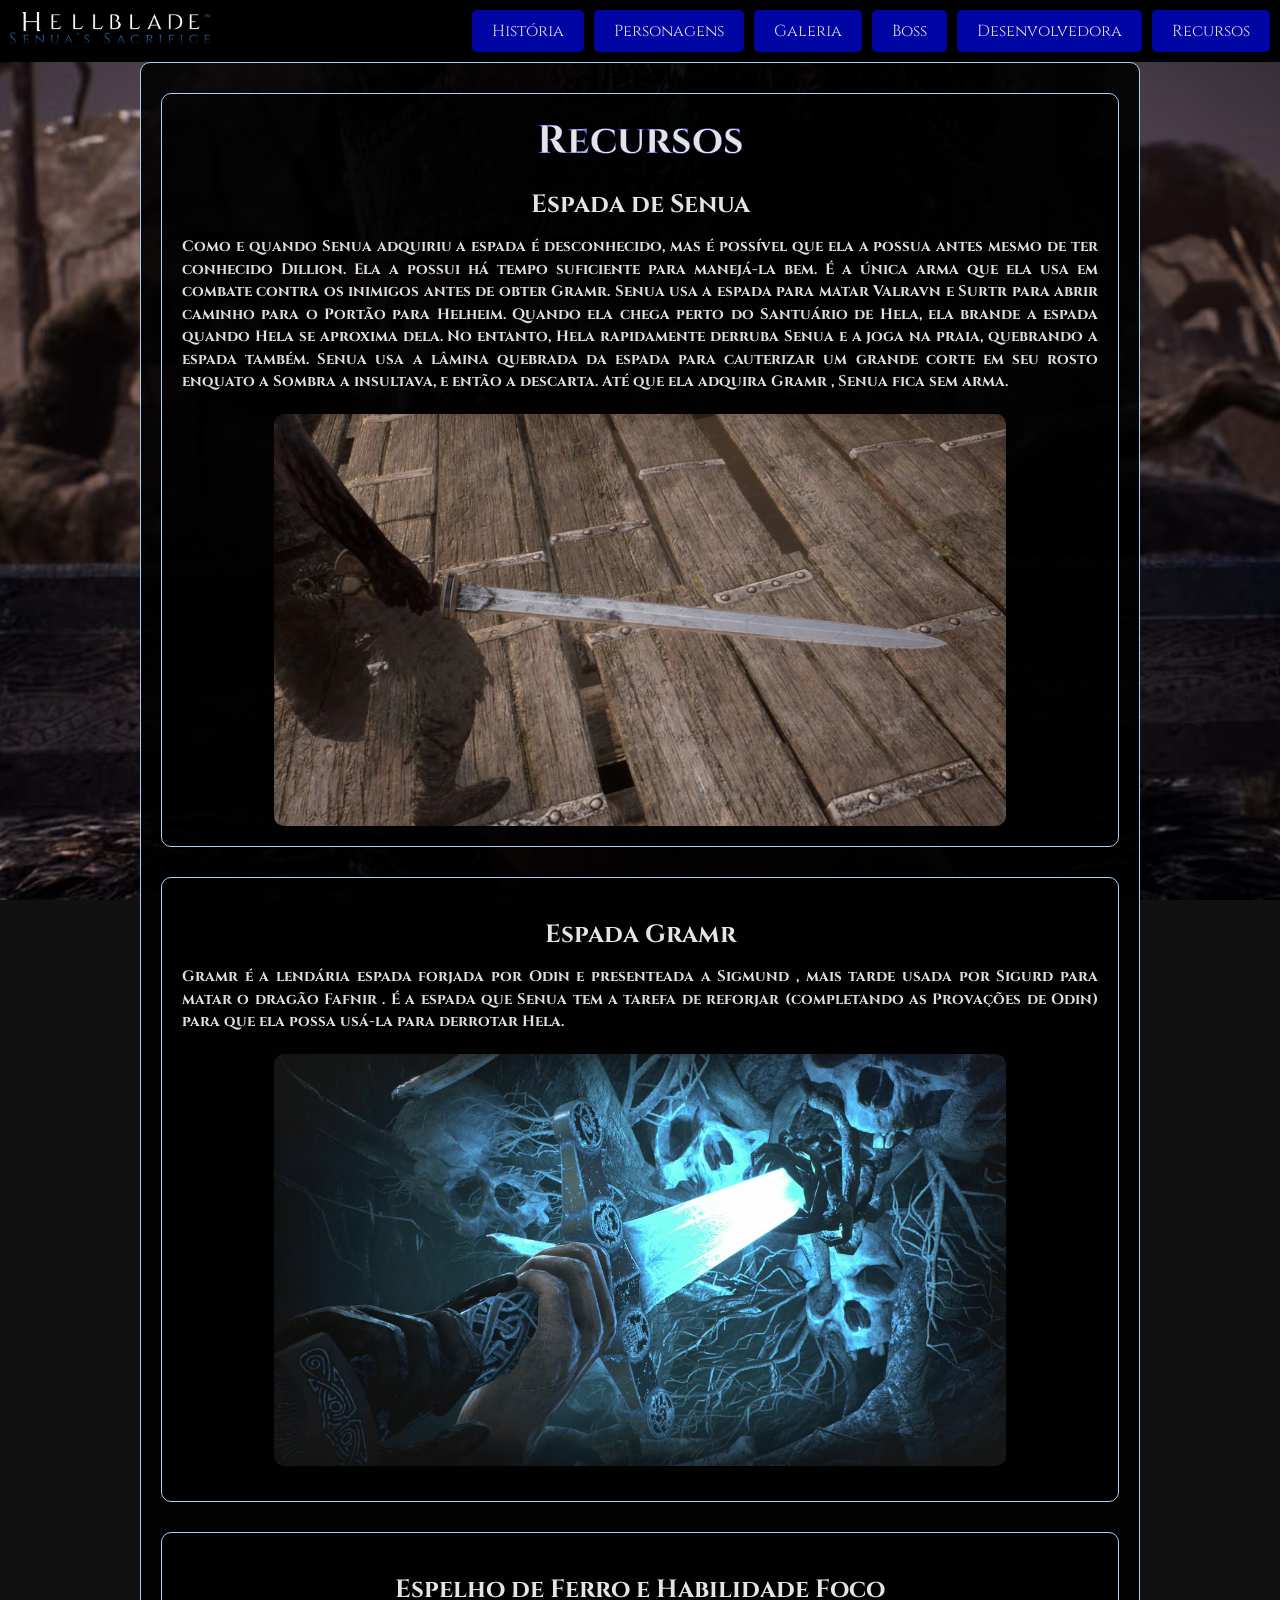
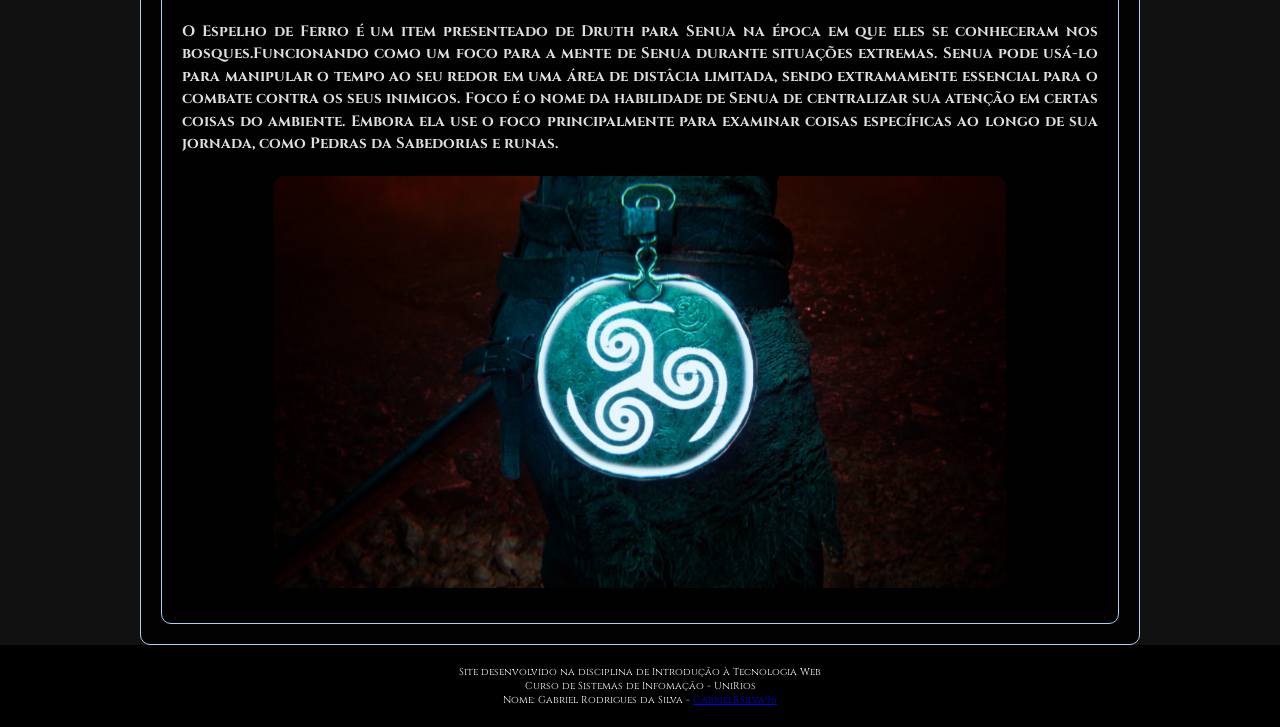
<file: pages/recursos.html>
<!DOCTYPE html>
<html lang="pt-br">

<head>
    <meta charset="UTF-8">
    <meta name="viewport" content="width=device-width, initial-scale=1.0">
    <title>HellBlade Senua's Sacrifice</title>
    <link rel="stylesheet" href="../css/style.css">
    <script src="../js/script.js"></script>
    <link rel="icon" type="image/logo" href="../images/icon-logo.png">
</head>

<body>
    <header id="cabecalho">
        <div class="container">
            <a href="../pages/intro.html"><img src="../images/logo.png" alt="Logo do site" class="logo"></a>
            <button class="menu-toggle">
                ☰
            </button>
            <nav id="menu">
                <ul>
                    <li><a href="../pages/historia.html">História</a></li>
                    <li><a href="../pages/personagens.html">Personagens</a></li>
                    <li><a href="../pages/galeria.html">Galeria</a></li>
                    <li><a href="../pages/boss.html">Boss</a></li>
                    <li><a href="../pages/desenvolvedora.html">Desenvolvedora</a></li>
                    <li><a href="../pages/recursos.html">Recursos</a></li>
                </ul>
            </nav>
        </div>
    </header>

    <section id="recursos">
        <main class="recursos">
            <div class="conteudo">
                <h1>Recursos</h1>
                <h2>Espada de Senua</h2>
                <p>Como e quando Senua adquiriu a espada é desconhecido, mas é possível que ela a possua antes mesmo de
                    ter conhecido Dillion. Ela a possui há tempo suficiente para manejá-la bem. É a única arma que ela
                    usa em combate contra os inimigos antes de obter Gramr.
                    Senua usa a espada para matar Valravn e Surtr para abrir caminho para o Portão para Helheim. Quando
                    ela chega perto do Santuário de Hela, ela brande a espada quando Hela se aproxima dela. No entanto,
                    Hela rapidamente derruba Senua e a joga na praia, quebrando a espada também. Senua usa a lâmina
                    quebrada da espada para cauterizar um grande corte em seu rosto enquato a Sombra a insultava, e
                    então a descarta. Até que ela adquira Gramr , Senua fica sem arma.</p>
                <img src="../images/recursos/espada.webp" alt="espada comum">
            </div>

            <div class="conteudo">
                <h2>Espada Gramr</h2>
                <p>Gramr é a lendária espada forjada por Odin e presenteada a Sigmund , mais tarde usada por Sigurd para
                    matar o dragão Fafnir . É a espada que Senua tem a tarefa de reforjar (completando as Provações de
                    Odin) para que ela possa usá-la para derrotar Hela.
                    <img src="../images/recursos/espada_gramr.jpg" alt="Gramr">
                </p>
            </div>

            <div class="conteudo">
                <h2>Espelho de Ferro e Habilidade Foco</h2>
                <p>O Espelho de Ferro é um item presenteado de Druth para Senua na época em que eles se conheceram nos
                    bosques.Funcionando como um foco para a mente de Senua durante situações extremas. Senua pode usá-lo
                    para manipular o tempo ao seu redor em uma área de distâcia limitada, sendo extramamente essencial
                    para o combate contra os seus inimigos.
                    Foco é o nome da habilidade de Senua de centralizar sua atenção em certas coisas do ambiente. Embora
                    ela use o foco principalmente para examinar coisas específicas ao longo de sua jornada, como Pedras
                    da Sabedorias e runas.
                    <img src="../images/recursos/habilidade.webp" alt="">
                </p>
            </div>

        </main>
    </section>

    <footer id="rodape">
        <span>Site desenvolvido na disciplina de Introdução à Tecnologia Web <br>
            Curso de Sistemas de Infomação - UniRios<br>
            Nome: Gabriel Rodrigues da Silva - <a href="https://github.com/" target="_blank">GabrielRSilva96</a>
        </span>
    </footer>

</body>

</html>
</file>
<file: css/style.css>
@import url('https://fonts.googleapis.com/css2?family=Cinzel:wght@400..900&family=Funnel+Sans:ital,wght@0,300..800;1,300..800&display=swap');

* {
    margin: 0;
    padding: 0;
    box-sizing: border-box;
    font-family: 'Cinzel', sans-serif;
}

body {
    background: #111;
    color: #e0e0e0;
    overflow-x: hidden;
}

#cabecalho {
    background-color: #000;
    padding: 10px;
}

#cabecalho img {
    width: 200px;
    transition: all 0.3s linear;
}

#cabecalho img:hover {
    transform: scale(1.05);
}

#cabecalho .container {
    display: flex;
    justify-content: space-between;
    align-items: center;
}

#cabecalho #menu ul {
    display: flex;
}

#cabecalho #menu ul li {
    list-style: none;
}

#cabecalho #menu a {
    text-decoration: none;
    display: block;
    padding: 10px 20px;
    border-radius: 5px;
    margin-left: 10px;
    background: #0005a3;
    color: #e0e0e0;
    transition: 0.3s;
}

#cabecalho #menu a:hover {
    background-color: #096ed3;
}

/* MENU MOBILE */
.menu-toggle {
    display: none;
    width: 60px;
    height: 60px;
    border-radius: 50%;
    border: 2px solid #096ed3;
    background: rgba(0, 0, 0, 0.9);
    box-shadow: 0 0 10px #096ed3, inset 0 0 10px rgba(9, 110, 211, 0.5);
    color: #fff;
    font-size: 30px;
    cursor: pointer;
    align-items: center;
    justify-content: center;
}

.menu-toggle:hover {
    transform: scale(1.05);
}

@media (max-width: 768px) {

    /* mostrar botão */
    .menu-toggle {
        display: flex;
    }

    /* esconder menu por padrão */
    #cabecalho #menu {
        display: none;
        position: absolute;
        top: 70px;
        right: 10px;
        width: 250px;
        background: rgba(0, 0, 0, 0.95);
        border: 1px solid #096ed3;
        border-radius: 10px;
        padding: 10px;
        z-index: 9999;
    }

    /* quando JS ativa */
    #cabecalho #menu.ativo {
        display: flex;
        flex-direction: column;
    }

    #cabecalho #menu ul {
        flex-direction: column;
        gap: 10px;
    }
}

h1 {
    font-size: 40px;
    text-align: center;
    margin-bottom: 20px;
    color: #E5E4E2;
    -webkit-text-stroke: 0.3px #0005a3;
}

h2 {
    text-align: center;
    font-size: 25px;
    margin-bottom: 15px;
    margin-top: 20px;
    color: #E5E4E2;
}

p {
    font-size: 15px;
    line-height: 1.5;
    color: #e0e0e0;
    margin: 15px 0;
    font-weight: bold;
}

#intro,
#home,
#personagens,
#galeria,
#boss-page,
#desenvolvedora,
#recursos {
    min-height: 100vh;
    width: 100%;
    background-size: cover;
    background-position: center;
    background-repeat: no-repeat;
    background-attachment: fixed;
}

.tela-entrada {
    position: relative;
    min-height: 100vh;
    display: flex;
    justify-content: center;
    align-items: center;
    overflow: hidden;
    background-image:
        url(../images/submit/sparks_animated.gif),
        url(../images/submit/neblina.png);
    background-size:
        cover,
        cover;
    background-position:
        center,
        center;
    background-repeat:
        no-repeat,
        no-repeat;
}

.tela-entrada::before {
    content: "";
    position: absolute;
    top: 50%;
    left: 50%;
    width: 90vmin;
    height: 90vmin;
    background-image: url(../images/submit/runasn.png);
    background-size: contain;
    background-position: center;
    background-repeat: no-repeat;
    transform: translate(-50%, -50%);
    animation: girarFundo 50s linear infinite;
    z-index: 0;
}

@keyframes girarFundo {
    from {
        transform: translate(-50%, -50%) rotate(0deg);
    }

    to {
        transform: translate(-50%, -50%) rotate(360deg);
    }
}

.box-confirmacao {
    width: 400px;
    max-width: 90%;
    display: flex;
    flex-direction: column;
    align-items: center;
    gap: 20px;
    text-align: center;
    position: relative;
    z-index: 1;
}

.box-confirmacao label {
    font-size: 16px;
    font-weight: bold;
    line-height: 1.5;
}

.box-confirmacao input[type="checkbox"] {
    width: 20px;
    height: 20px;
    cursor: pointer;
}

.box-confirmacao button {
    width: 150px;
    padding: 12px;
    border: none;
    border-radius: 8px;
    background: #0005a3;
    color: #e0e0e0;
    font-size: 15px;
    font-weight: bold;
    cursor: pointer;
    transition: all .3s ease;
}

.box-confirmacao button:hover {
    background: #020753;
    transform: scale(1.03);
}

#intro {
    background-image: url(../images/backgrouds/hell1.avif);
    position: relative;
    overflow: hidden;
    height: 100vh;
}

#intro .entrar {
    position: absolute;
    top: 40%;
    left: 80px;
    transform: translateY(-50%);
    display: flex;
    flex-direction: column;
    align-items: center;
    gap: 40px;
}

.botao {
    position: relative;
    display: inline-block;
    padding: 10px 20px;
    text-decoration: none;
    color: #e0e0e0;
    font-size: 20px;
    font-weight: bold;
    cursor: pointer;
}

@keyframes piscar {
    0% {
        opacity: 1;
    }

    50% {
        opacity: 0.3;
    }

    100% {
        opacity: 1;
    }
}

.botao {
    animation: piscar 1s infinite;
}

.botao::before,
.botao::after {
    content: "";
    position: absolute;
    left: 50%;
    transform: translateX(-50%);
    width: 200%;
    height: 2px;
    background: #2b57a2;
}

.botao::before {
    top: -5px;
}

.botao::after {
    bottom: -5px;
}

#home {
    background-image: url(../images/backgrouds/historia.jpg);
}

.historia {
    width: 50%;
    text-align: justify;
    border-radius: 10px;
    background: #00000091;
    padding: 10px;
    border: 1px solid #abd0f5;
}

.historia img:hover {
    transform: scale(1.03);
}

.conteudo {
    width: 100%;
    text-align: justify;
    border-radius: 10px;
    background: #00000091;
    padding: 20px;
    border: 1px solid #abd0f5;
    margin-top: 10px;
    display: block;
}

.conteudo img {
    width: 80%;
    border-radius: 10px;
    margin: 20px auto 0;
    display: block;
}

#personagens {
    background-image: url(../images/backgrouds/personagens.webp);
}

.personagens-grid {
    display: grid;
    grid-template-columns: repeat(3, 1fr);
    gap: 20px;
}

.personagem-card {
    position: relative;
    height: 480px;
    overflow: hidden;
    cursor: pointer;
}

.personagem-card img {
    width: 100%;
    height: 100%;
    object-fit: cover;
    object-position: center top;
    transition: transform .3s ease;
}

.personagem-overlay {
    position: absolute;
    bottom: 0;
    left: 0;
    right: 0;
    padding: 2rem;
    background: linear-gradient(to top, rgba(0, 0, 0, 0.97) 0%, rgba(0, 0, 0, 0.5) 60%, transparent 100%);
    transform: translateY(35%);
    transition: transform 0.5s ease;
}

.personagem-linha {
    width: 0;
    height: 2px;
    background: #0005a3;
    margin-bottom: 15px;
    transition: width 0.4s ease 0.15s;
}

.personagem-overlay h3 {
    font-size: 1.5rem;
    letter-spacing: 4px;
    margin-bottom: 10px;
    color: #fff;
}

.personagem-overlay p {
    font-size: 0.85rem;
    color: rgba(255, 255, 255, 0.65);
    line-height: 1.7;
    opacity: 0;
    transition: opacity 0.4s ease 0.2s;
}

.personagem-card:hover img {
    transform: scale(1.03);
}

.personagem-card:hover .personagem-overlay {
    transform: translateY(0);
}

.personagem-card:hover .personagem-linha {
    width: 80px;
}

.personagem-card:hover .personagem-overlay p {
    opacity: 1;
}

#galeria {
    background-image: url(../images/backgrouds/galeria.jpg);
}

.galeria,
.perso {
    display: flex;
    flex-direction: column;
    text-align: justify;
    gap: 20px;
    background: #000000e6;
    padding: 20px;
    border-radius: 10px;
    border: 1px solid #abd0f5;
    min-height: 100vh;
    margin: 0 auto;
}

.galeria-grid {
    display: grid;
    grid-template-columns: repeat(4, 1fr);
    gap: 20px;
    margin-top: 30px;
}

.item img {
    width: 100%;
    height: 350px;
    object-fit: cover;
    border-radius: 10px;
    display: block;
    transition: transform .3s ease;
}

.item img:hover {
    transform: scale(1.03);
}

.mfp-zoom-out-cur,
.mfp-zoom-out-cur .mfp-image-holder .mfp-close {
    cursor: pointer !important;
}

#boss-page {
    background-image: url(../images/backgrouds/boss.jpg);
}

.boss-container {
    display: flex;
    gap: 40px;
    align-items: flex-start;
    flex-wrap: wrap;
}

.esquerda,
.direita {
    width: 100%;
    max-width: 500px;
    text-align: justify;
    display: flex;
    flex-direction: column;
    padding: 10px;
    border-radius: 10px;
    background: #00000091;
}

.direita {
    margin-left: auto;
    margin-bottom: 20px;
}

.boss-container img {
    width: 100%;
    border-radius: 10px;
    margin-top: 20px;
    transition: transform 0.3s ease;
}

.boss-container img:hover {
    transform: scale(1.03);
}


#desenvolvedora {
    background-image: url(../images/backgrouds/ninjaT2.jpg);
}

.dev {
    display: flex;
    flex-direction: column;
    text-align: justify;
    gap: 20px;
    background: #000000e6;
    padding: 20px;
    border-radius: 10px;
    border: 1px solid #abd0f5;
    width: 1000px;
    margin: 0 auto;
    transform: translateX(150px);
}

#recursos {
    background-image: url(../images/backgrouds/recursos.avif);
}

.recursos {
    display: flex;
    flex-direction: column;
    text-align: justify;
    gap: 20px;
    background: #000000e6;
    padding: 20px;
    border-radius: 10px;
    border: 1px solid #abd0f5;
    width: 1000px;
    margin: 0 auto;
}

#banners img {
    width: 100%;
    height: 400px;
    object-fit: contain;
    object-position: center top;
    background-color: #000;
}

#rodape {
    background-color: #000;
    padding: 20px;
    text-align: center;
    color: #fff;
    font-size: 10px;
}

@media screen and (max-width: 768px) {

    /* Menu */
    #cabecalho .container {
        flex-wrap: wrap;
    }

    /* Intro */
    #intro .entrar {
        left: 50% !important;
        top: 50%;
        transform: translate(-50%, -50%);
        width: 90%;
    }

    /* História */
    .historia {
        width: 100%;
    }

    /* Conteúdo */
    .conteudo {
        padding: 15px;
    }

    .conteudo img {
        width: 100%;
    }

    /* Personagens */
    .personagens-grid {
        grid-template-columns: 1fr !important;
    }

    .personagem-card {
        height: 400px;
    }

    /* Galeria */
    .galeria-grid {
        grid-template-columns: 1fr !important;
    }

    .item img {
        height: auto;
    }

    /* Boss */
    .boss-container {
        flex-direction: column;
    }

    .esquerda,
    .direita {
        max-width: 100%;
    }

    /* Desenvolvedora */
    .dev {
        width: 95% !important;
        transform: none !important;
    }

    /* Recursos */
    .recursos {
        width: 95% !important;
    }

    /* Banner */
    #banners img {
        height: auto;
    }

    /* Fundos */
    #intro,
    #home,
    #personagens,
    #galeria,
    #boss-page,
    #desenvolvedora,
    #recursos {
        background-attachment: scroll;
    }

    /* Textos */
    h1 {
        font-size: 28px;
    }

    h2 {
        font-size: 22px;
    }

    p {
        font-size: 14px;
    }
}

#btn-topo {
    position: fixed;
    right: 20px;
    bottom: 20px;
    padding: 12px 18px;
    display: flex;
    align-items: center;
    justify-content: center;
    border: none;
    border-radius: 30px;
    background: rgba(2, 20, 133, 0.585);
    color: #fff;
    font-size: 14px;
    font-weight: 600;
    font-family: inherit;
    cursor: pointer;
    z-index: 10;
    opacity: 0;
    visibility: hidden;
    transition: all .3s ease;
}

#btn-topo.show {
    opacity: 1;
    visibility: visible;
}

#btn-topo:hover {
    transform: translateY(-3px);
}

@media screen and (max-width: 768px) {

    /* =========================
       INDEX
       ========================= */

    .box-confirmacao {
        width: 95%;
        max-width: 95%;
        padding: 20px;
    }

    .box-confirmacao label {
        font-size: 14px;
        line-height: 1.6;
    }

    .box-confirmacao button {
        width: 100%;
        max-width: 250px;
    }

    /* =========================
       INTRO
       ========================= */

    #intro {
        background-position: center center;
        background-attachment: scroll;
    }

    #intro .entrar {
        position: absolute;
        top: 50%;
        left: 50% !important;
        transform: translate(-50%, -50%);
        width: 90%;
        gap: 25px;
        text-align: center;
    }

    #intro .entrar img {
        width: 100%;
        max-width: 350px;
        height: auto;
    }

    .botao {
        font-size: 18px;
        padding: 10px 15px;
    }

    .botao::before,
    .botao::after {
        width: 130%;
    }
}
</file>
<file: plugins/bxslider.css>
/** VARIABLES
===================================*/
/** RESET AND LAYOUT
===================================*/
.bx-wrapper {
  position: relative;
  margin-bottom: 60px;
  padding: 0;
  *zoom: 1;
  -ms-touch-action: pan-y;
  touch-action: pan-y;
}
.bx-wrapper img {
  max-width: 100%;
  display: block;
}
.bxslider {
  margin: 0;
  padding: 0;
}
ul.bxslider {
  list-style: none;
}
.bx-viewport {
  /*fix other elements on the page moving (on Chrome)*/
  -webkit-transform: translatez(0);
}
/** THEME
===================================*/
.bx-wrapper {
  -moz-box-shadow: 0 0 5px #ccc;
  -webkit-box-shadow: 0 0 5px #ccc;
  box-shadow: 0 0 5px #ccc;
  border: 5px solid #fff;
  background: #fff;
}
.bx-wrapper .bx-pager,
.bx-wrapper .bx-controls-auto {
  position: absolute;
  bottom: -30px;
  width: 100%;
}
/* LOADER */
.bx-wrapper .bx-loading {
  min-height: 50px;
  background: url('images/bx_loader.gif') center center no-repeat #ffffff;
  height: 100%;
  width: 100%;
  position: absolute;
  top: 0;
  left: 0;
  z-index: 2000;
}
/* PAGER */
.bx-wrapper .bx-pager {
  text-align: center;
  font-size: .85em;
  font-family: Arial;
  font-weight: bold;
  color: #666;
  padding-top: 20px;
}
.bx-wrapper .bx-pager.bx-default-pager a {
  background: #666;
  text-indent: -9999px;
  display: block;
  width: 10px;
  height: 10px;
  margin: 0 5px;
  outline: 0;
  -moz-border-radius: 5px;
  -webkit-border-radius: 5px;
  border-radius: 5px;
}
.bx-wrapper .bx-pager.bx-default-pager a:hover,
.bx-wrapper .bx-pager.bx-default-pager a.active,
.bx-wrapper .bx-pager.bx-default-pager a:focus {
  background: #000;
}
.bx-wrapper .bx-pager-item,
.bx-wrapper .bx-controls-auto .bx-controls-auto-item {
  display: inline-block;
  vertical-align: bottom;
  *zoom: 1;
  *display: inline;
}
.bx-wrapper .bx-pager-item {
  font-size: 0;
  line-height: 0;
}
/* DIRECTION CONTROLS (NEXT / PREV) */
.bx-wrapper .bx-prev {
  left: 10px;
  background: url('images/controls.png') no-repeat 0 -32px;
}
.bx-wrapper .bx-prev:hover,
.bx-wrapper .bx-prev:focus {
  background-position: 0 0;
}
.bx-wrapper .bx-next {
  right: 10px;
  background: url('images/controls.png') no-repeat -43px -32px;
}
.bx-wrapper .bx-next:hover,
.bx-wrapper .bx-next:focus {
  background-position: -43px 0;
}
.bx-wrapper .bx-controls-direction a {
  position: absolute;
  top: 50%;
  margin-top: -16px;
  outline: 0;
  width: 32px;
  height: 32px;
  text-indent: -9999px;
  z-index: 9999;
}
.bx-wrapper .bx-controls-direction a.disabled {
  display: none;
}
/* AUTO CONTROLS (START / STOP) */
.bx-wrapper .bx-controls-auto {
  text-align: center;
}
.bx-wrapper .bx-controls-auto .bx-start {
  display: block;
  text-indent: -9999px;
  width: 10px;
  height: 11px;
  outline: 0;
  background: url('images/controls.png') -86px -11px no-repeat;
  margin: 0 3px;
}
.bx-wrapper .bx-controls-auto .bx-start:hover,
.bx-wrapper .bx-controls-auto .bx-start.active,
.bx-wrapper .bx-controls-auto .bx-start:focus {
  background-position: -86px 0;
}
.bx-wrapper .bx-controls-auto .bx-stop {
  display: block;
  text-indent: -9999px;
  width: 9px;
  height: 11px;
  outline: 0;
  background: url('images/controls.png') -86px -44px no-repeat;
  margin: 0 3px;
}
.bx-wrapper .bx-controls-auto .bx-stop:hover,
.bx-wrapper .bx-controls-auto .bx-stop.active,
.bx-wrapper .bx-controls-auto .bx-stop:focus {
  background-position: -86px -33px;
}
/* PAGER WITH AUTO-CONTROLS HYBRID LAYOUT */
.bx-wrapper .bx-controls.bx-has-controls-auto.bx-has-pager .bx-pager {
  text-align: left;
  width: 80%;
}
.bx-wrapper .bx-controls.bx-has-controls-auto.bx-has-pager .bx-controls-auto {
  right: 0;
  width: 35px;
}
/* IMAGE CAPTIONS */
.bx-wrapper .bx-caption {
  position: absolute;
  bottom: 0;
  left: 0;
  background: #666;
  background: rgba(80, 80, 80, 0.75);
  width: 100%;
}
.bx-wrapper .bx-caption span {
  color: #fff;
  font-family: Arial;
  display: block;
  font-size: .85em;
  padding: 10px;
}
</file>
